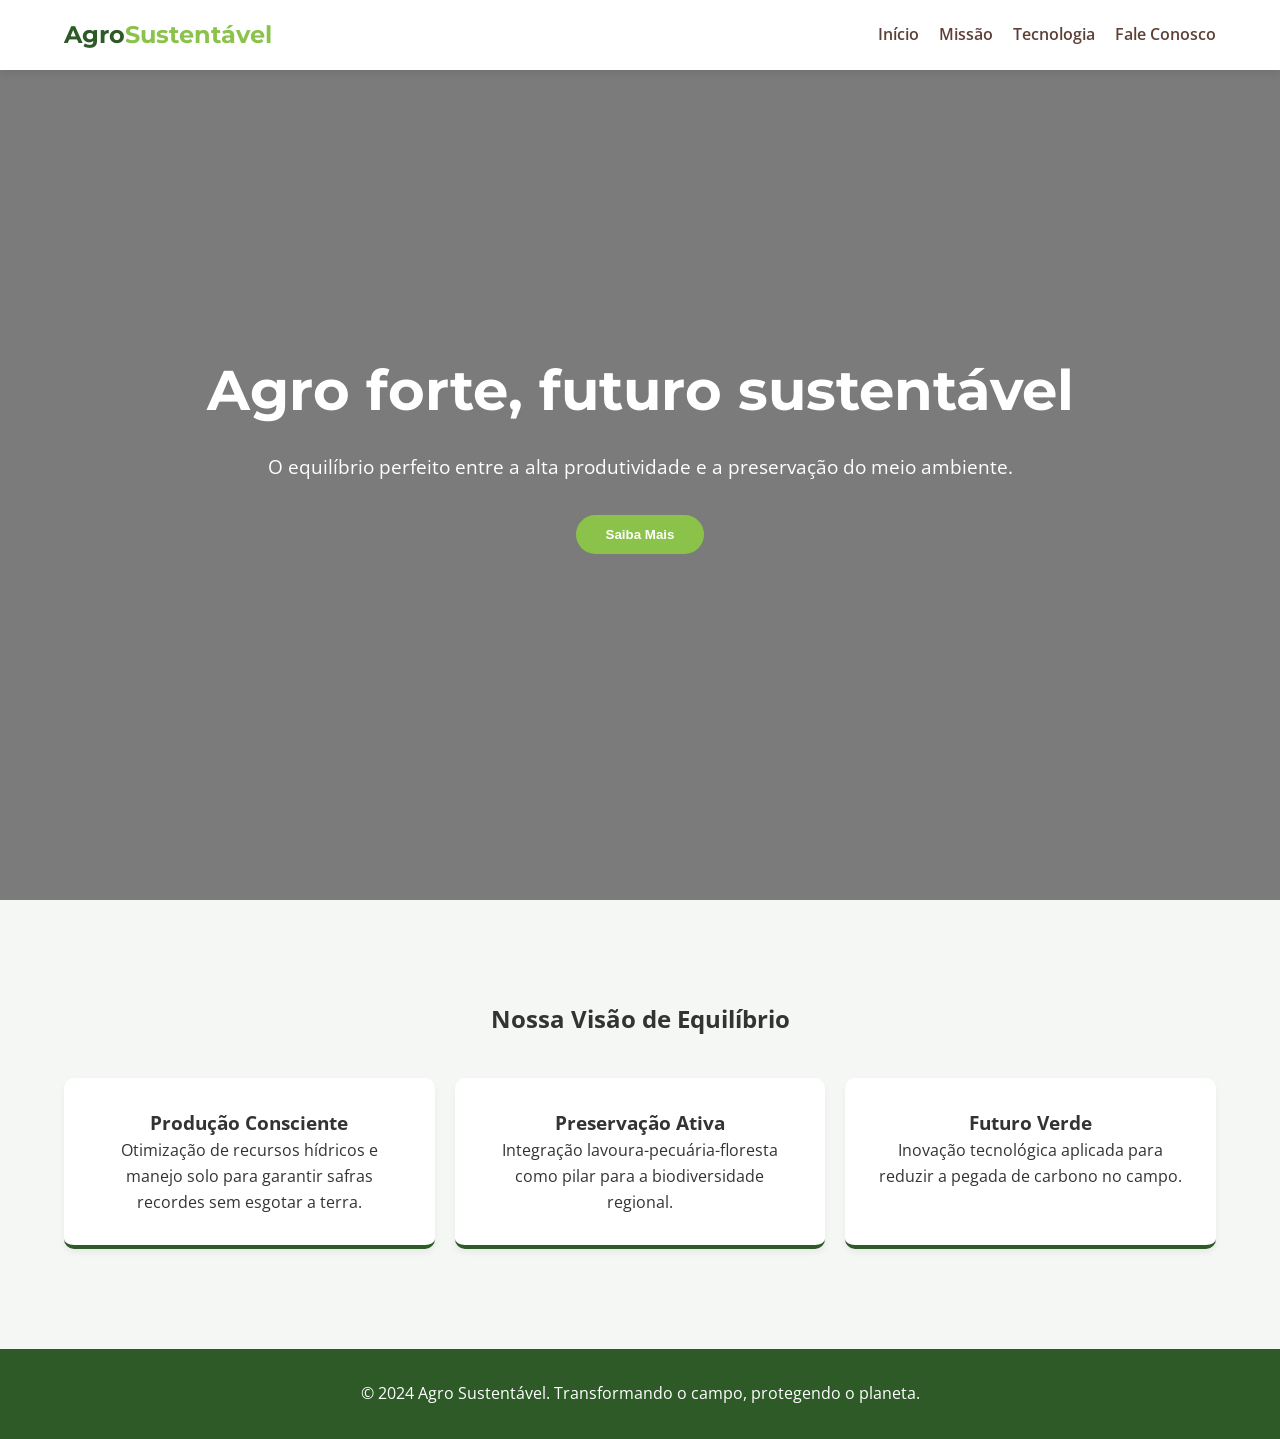
<file: index.html>
<!DOCTYPE html>
<html lang="pt-br">
<head>
    <meta charset="UTF-8">
    <meta name="viewport" content="width=device-width, initial-scale=1.0">
    <title>Agro Forte, Futuro Sustentável</title>
    <link rel="stylesheet" href="style.css">
    <link href="https://fonts.googleapis.com/css2?family=Montserrat:wght@400;700&family=Open+Sans:wght@300;400&display=swap" rel="stylesheet">
</head>
<body>

    <header>
        <nav>
            <div class="logo">Agro<span>Sustentável</span></div>
            <ul>
                <li><a href="#inicio">Início</a></li>
                <li><a href="#missao">Missão</a></li>
                <li><a href="#tecnologia">Tecnologia</a></li>
                <li><a href="#contato" class="btn-nav">Fale Conosco</a></li>
            </ul>
        </nav>
    </header>

    <section id="inicio" class="hero">
        <div class="hero-content">
            <h1>Agro forte, futuro sustentável</h1>
            <p>O equilíbrio perfeito entre a alta produtividade e a preservação do meio ambiente.</p>
            <button onclick="scrollToSection('missao')">Saiba Mais</button>
        </div>
    </section>

    <section id="missao" class="info-section">
        <h2>Nossa Visão de Equilíbrio</h2>
        <div class="cards">
            <div class="card">
                <h3>Produção Consciente</h3>
                <p>Otimização de recursos hídricos e manejo solo para garantir safras recordes sem esgotar a terra.</p>
            </div>
            <div class="card">
                <h3>Preservação Ativa</h3>
                <p>Integração lavoura-pecuária-floresta como pilar para a biodiversidade regional.</p>
            </div>
            <div class="card">
                <h3>Futuro Verde</h3>
                <p>Inovação tecnológica aplicada para reduzir a pegada de carbono no campo.</p>
            </div>
        </div>
    </section>

    <footer id="contato">
        <p>&copy; 2024 Agro Sustentável. Transformando o campo, protegendo o planeta.</p>
    </footer>

    <script src="script.js"></script>
</body>
</html>
</file>
<file: style.css>
:root {
    --primary-green: #2d5a27;
    --light-green: #8bc34a;
    --accent-brown: #5d4037;
    --white: #ffffff;
    --bg-light: #f4f7f4;
}

* {
    margin: 0;
    padding: 0;
    box-sizing: border-box;
}

body {
    font-family: 'Open Sans', sans-serif;
    line-height: 1.6;
    color: #333;
    background-color: var(--bg-light);
}

/* Navegação */
header {
    background: var(--white);
    padding: 1rem 5%;
    position: fixed;
    width: 100%;
    top: 0;
    z-index: 1000;
    box-shadow: 0 2px 10px rgba(0,0,0,0.1);
}

nav {
    display: flex;
    justify-content: space-between;
    align-items: center;
}

.logo {
    font-family: 'Montserrat', sans-serif;
    font-weight: 700;
    font-size: 1.5rem;
    color: var(--primary-green);
}

.logo span { color: var(--light-green); }

nav ul { display: flex; list-style: none; }

nav ul li { margin-left: 20px; }

nav ul li a {
    text-decoration: none;
    color: var(--accent-brown);
    font-weight: 600;
    transition: 0.3s;
}

nav ul li a:hover { color: var(--primary-green); }

/* Hero Section */
.hero {
    height: 100vh;
    background: linear-gradient(rgba(0,0,0,0.5), rgba(0,0,0,0.5)), 
                url('https://images.unsplash.com/photo-1500382017468-9049fed747ef?auto=format&fit=crop&w=1600&q=80');
    background-size: cover;
    background-position: center;
    display: flex;
    align-items: center;
    justify-content: center;
    text-align: center;
    color: var(--white);
}

.hero-content h1 {
    font-family: 'Montserrat', sans-serif;
    font-size: 3.5rem;
    margin-bottom: 1rem;
}

.hero-content p { font-size: 1.2rem; margin-bottom: 2rem; }

button {
    padding: 12px 30px;
    background: var(--light-green);
    border: none;
    border-radius: 25px;
    color: white;
    font-weight: bold;
    cursor: pointer;
    transition: transform 0.3s;
}

button:hover { transform: scale(1.05); background: var(--primary-green); }

/* Cards */
.info-section { padding: 100px 5%; text-align: center; }

.cards {
    display: grid;
    grid-template-columns: repeat(auto-fit, minmax(250px, 1fr));
    gap: 20px;
    margin-top: 40px;
}

.card {
    background: var(--white);
    padding: 30px;
    border-radius: 10px;
    box-shadow: 0 4px 6px rgba(0,0,0,0.05);
    border-bottom: 4px solid var(--primary-green);
}

footer {
    background: var(--primary-green);
    color: white;
    text-align: center;
    padding: 2rem;
}
</file>
